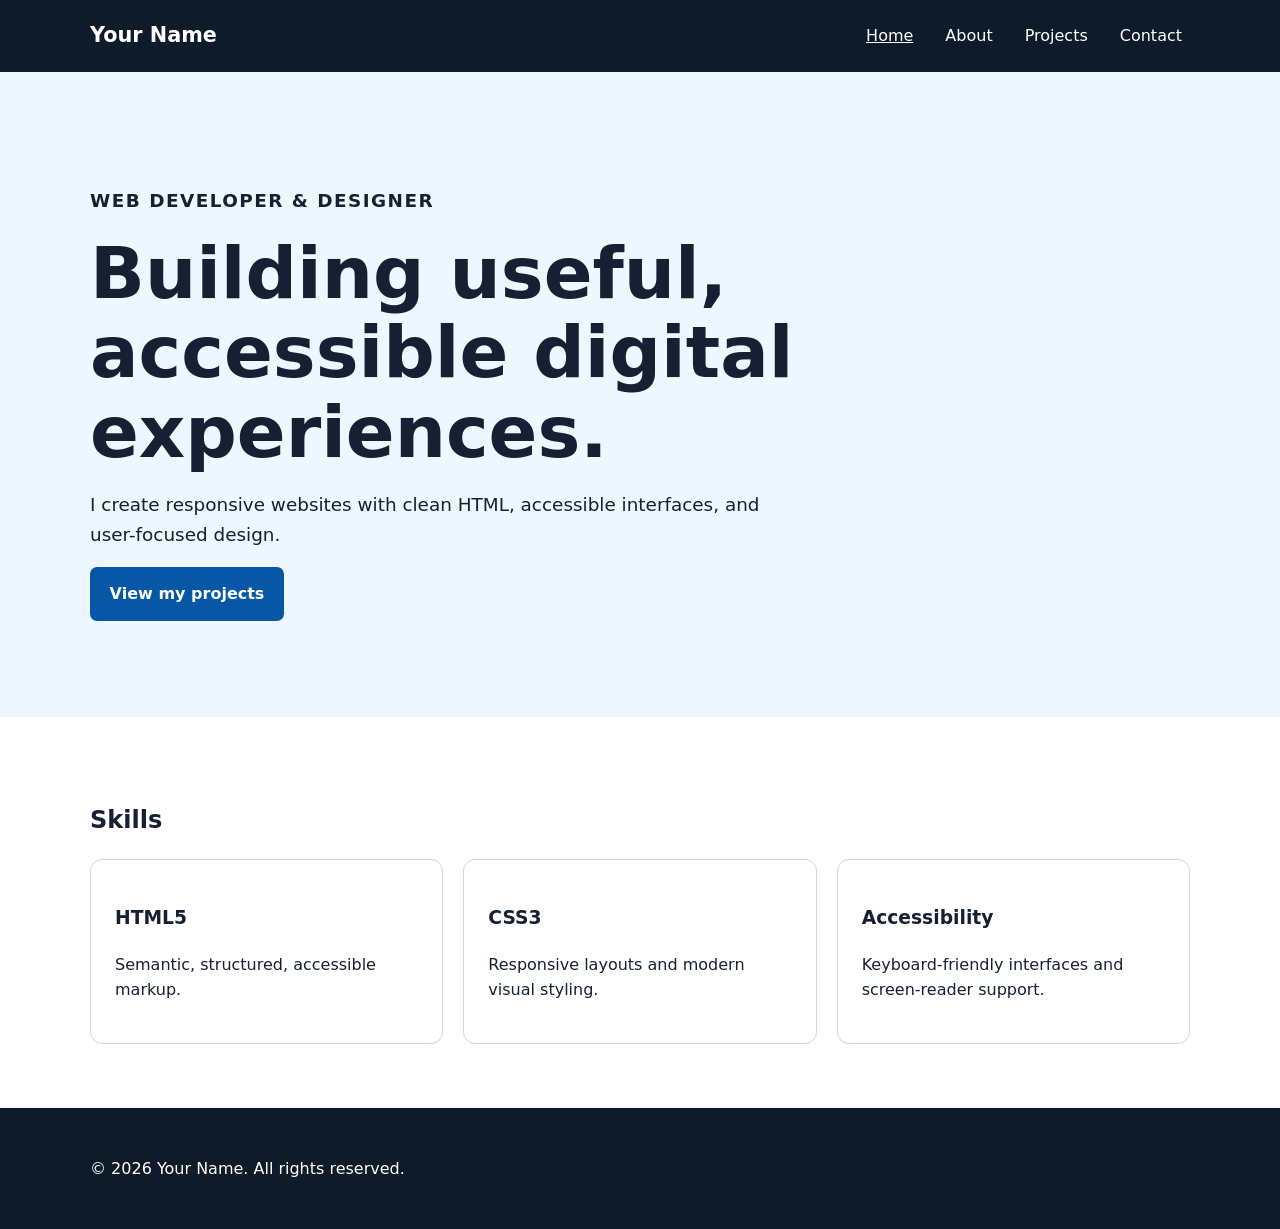
<file: index.html>
<!doctype html>
<html lang="en">
<head>
  <meta charset="utf-8">
  <meta name="viewport" content="width=device-width, initial-scale=1">
  <meta name="description" content="Accessible personal portfolio website showcasing skills, projects, and contact information.">
  <meta name="author" content="Your Name">
  <title>Your Name | Portfolio</title>
  <link rel="stylesheet" href="styles.css">
</head>
<body>
<a class="skip-link" href="#main-content">Skip to main content</a>
<header class="site-header">
  <div class="container">
    <a class="logo" href="index.html" aria-label="Your Name home">Your Name</a>
    <nav aria-label="Primary navigation">
      <ul>
        <li><a aria-current="page" href="index.html">Home</a></li>
        <li><a href="about.html">About</a></li>
        <li><a href="projects.html">Projects</a></li>
        <li><a href="contact.html">Contact</a></li>
      </ul>
    </nav>
  </div>
</header>

<main id="main-content">
  <section class="hero" aria-labelledby="hero-title">
    <div class="container">
      <p class="eyebrow">Web Developer &amp; Designer</p>
      <h1 id="hero-title">Building useful, accessible digital experiences.</h1>
      <p>I create responsive websites with clean HTML, accessible interfaces, and user-focused design.</p>
      <a class="button" href="projects.html">View my projects</a>
    </div>
  </section>

  <section class="section" aria-labelledby="skills-title">
    <div class="container">
      <h2 id="skills-title">Skills</h2>
      <div class="cards">
        <article class="card"><h3>HTML5</h3><p>Semantic, structured, accessible markup.</p></article>
        <article class="card"><h3>CSS3</h3><p>Responsive layouts and modern visual styling.</p></article>
        <article class="card"><h3>Accessibility</h3><p>Keyboard-friendly interfaces and screen-reader support.</p></article>
      </div>
    </div>
  </section>
</main>

<footer class="site-footer">
  <div class="container"><p>&copy; 2026 Your Name. All rights reserved.</p></div>
</footer>
</body>
</html>
</file>
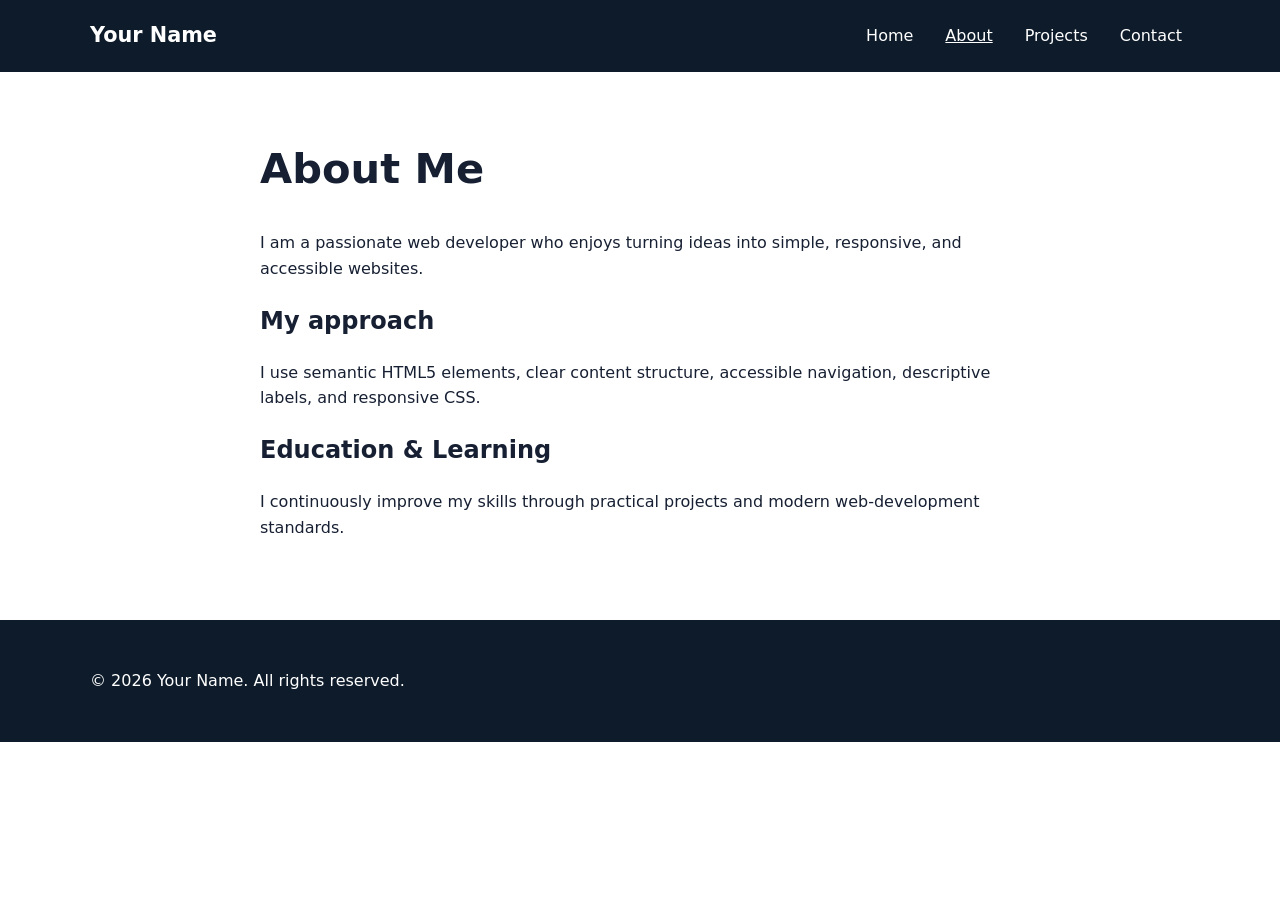
<file: about.html>
<!doctype html>
<html lang="en">
<head>
  <meta charset="utf-8">
  <meta name="viewport" content="width=device-width, initial-scale=1">
  <meta name="description" content="Learn more about Your Name, a web developer focused on accessible and semantic websites.">
  <title>About | Your Name</title>
  <link rel="stylesheet" href="styles.css">
</head>
<body>
<a class="skip-link" href="#main-content">Skip to main content</a>
<header class="site-header"><div class="container">
  <a class="logo" href="index.html">Your Name</a>
  <nav aria-label="Primary navigation"><ul>
    <li><a href="index.html">Home</a></li><li><a aria-current="page" href="about.html">About</a></li>
    <li><a href="projects.html">Projects</a></li><li><a href="contact.html">Contact</a></li>
  </ul></nav>
</div></header>

<main id="main-content" class="section">
  <div class="container narrow">
    <h1>About Me</h1>
    <p>I am a passionate web developer who enjoys turning ideas into simple, responsive, and accessible websites.</p>
    <section aria-labelledby="approach-title">
      <h2 id="approach-title">My approach</h2>
      <p>I use semantic HTML5 elements, clear content structure, accessible navigation, descriptive labels, and responsive CSS.</p>
    </section>
    <section aria-labelledby="education-title">
      <h2 id="education-title">Education &amp; Learning</h2>
      <p>I continuously improve my skills through practical projects and modern web-development standards.</p>
    </section>
  </div>
</main>

<footer class="site-footer"><div class="container"><p>&copy; 2026 Your Name. All rights reserved.</p></div></footer>
</body>
</html>
</file>
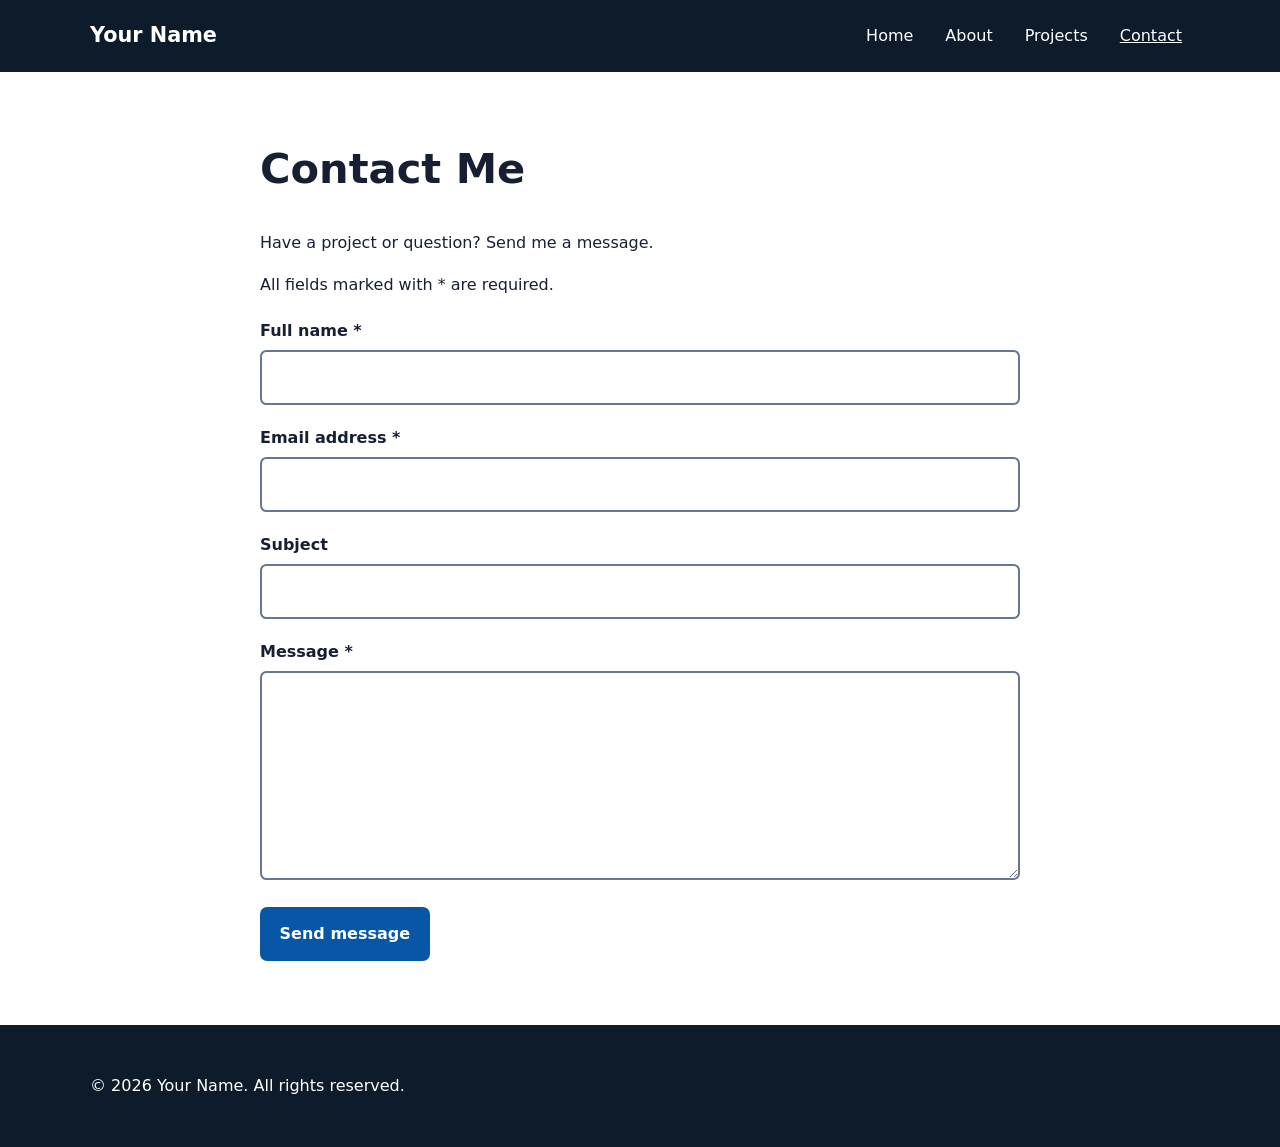
<file: contact.html>
<!doctype html>
<html lang="en">
<head>
  <meta charset="utf-8">
  <meta name="viewport" content="width=device-width, initial-scale=1">
  <meta name="description" content="Contact Your Name.">
  <title>Contact | Your Name</title>
  <link rel="stylesheet" href="styles.css">
</head>
<body>
<a class="skip-link" href="#main-content">Skip to main content</a>
<header class="site-header"><div class="container">
  <a class="logo" href="index.html">Your Name</a>
  <nav aria-label="Primary navigation"><ul>
    <li><a href="index.html">Home</a></li><li><a href="about.html">About</a></li>
    <li><a href="projects.html">Projects</a></li><li><a aria-current="page" href="contact.html">Contact</a></li>
  </ul></nav>
</div></header>

<main id="main-content" class="section">
  <div class="container narrow">
    <h1>Contact Me</h1>
    <p>Have a project or question? Send me a message.</p>
    <form action="#" method="post" aria-describedby="form-help">
      <p id="form-help">All fields marked with <span aria-hidden="true">*</span> are required.</p>

      <div class="form-group">
        <label for="name">Full name <span aria-hidden="true">*</span></label>
        <input id="name" name="name" type="text" autocomplete="name" required aria-required="true">
      </div>

      <div class="form-group">
        <label for="email">Email address <span aria-hidden="true">*</span></label>
        <input id="email" name="email" type="email" autocomplete="email" required aria-required="true">
      </div>

      <div class="form-group">
        <label for="subject">Subject</label>
        <input id="subject" name="subject" type="text">
      </div>

      <div class="form-group">
        <label for="message">Message <span aria-hidden="true">*</span></label>
        <textarea id="message" name="message" rows="7" required aria-required="true"></textarea>
      </div>

      <button class="button" type="submit">Send message</button>
    </form>
  </div>
</main>

<footer class="site-footer"><div class="container"><p>&copy; 2026 Your Name. All rights reserved.</p></div></footer>
</body>
</html>
</file>
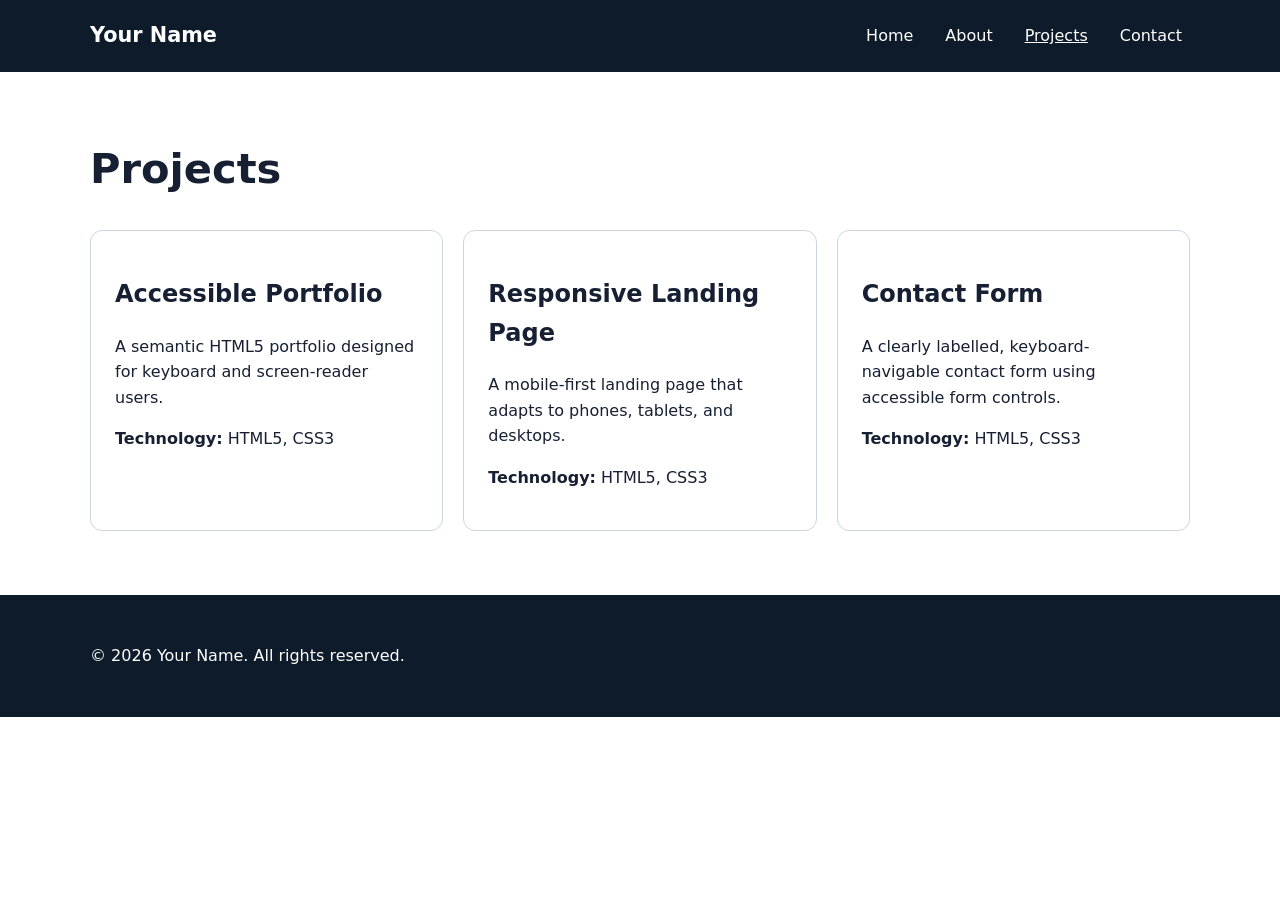
<file: projects.html>
<!doctype html>
<html lang="en">
<head>
  <meta charset="utf-8">
  <meta name="viewport" content="width=device-width, initial-scale=1">
  <meta name="description" content="Portfolio projects created by Your Name.">
  <title>Projects | Your Name</title>
  <link rel="stylesheet" href="styles.css">
</head>
<body>
<a class="skip-link" href="#main-content">Skip to main content</a>
<header class="site-header"><div class="container">
  <a class="logo" href="index.html">Your Name</a>
  <nav aria-label="Primary navigation"><ul>
    <li><a href="index.html">Home</a></li><li><a href="about.html">About</a></li>
    <li><a aria-current="page" href="projects.html">Projects</a></li><li><a href="contact.html">Contact</a></li>
  </ul></nav>
</div></header>

<main id="main-content" class="section">
  <div class="container">
    <h1>Projects</h1>
    <div class="cards">
      <article class="card">
        <h2>Accessible Portfolio</h2>
        <p>A semantic HTML5 portfolio designed for keyboard and screen-reader users.</p>
        <p><strong>Technology:</strong> HTML5, CSS3</p>
      </article>
      <article class="card">
        <h2>Responsive Landing Page</h2>
        <p>A mobile-first landing page that adapts to phones, tablets, and desktops.</p>
        <p><strong>Technology:</strong> HTML5, CSS3</p>
      </article>
      <article class="card">
        <h2>Contact Form</h2>
        <p>A clearly labelled, keyboard-navigable contact form using accessible form controls.</p>
        <p><strong>Technology:</strong> HTML5, CSS3</p>
      </article>
    </div>
  </div>
</main>

<footer class="site-footer"><div class="container"><p>&copy; 2026 Your Name. All rights reserved.</p></div></footer>
</body>
</html>
</file>
<file: styles.css>
* { box-sizing: border-box; }
html { scroll-behavior: smooth; }
body {
  margin: 0;
  font-family: system-ui, -apple-system, BlinkMacSystemFont, "Segoe UI", sans-serif;
  line-height: 1.6;
  color: #172033;
  background: #fff;
}
a { color: #0757a6; }
a:focus-visible, button:focus-visible, input:focus-visible, textarea:focus-visible {
  outline: 3px solid #f4a300;
  outline-offset: 3px;
}
.container { width: min(1100px, 92%); margin-inline: auto; }
.narrow { max-width: 760px; }
.site-header { background: #0d1b2a; color: #fff; }
.site-header .container {
  min-height: 72px;
  display: flex;
  align-items: center;
  justify-content: space-between;
  gap: 1rem;
}
.logo { color: #fff; font-weight: 800; font-size: 1.3rem; text-decoration: none; }
nav ul { list-style: none; display: flex; gap: 1rem; margin: 0; padding: 0; }
nav a { color: #fff; text-decoration: none; padding: .5rem; border-radius: .3rem; }
nav a:hover, nav a[aria-current="page"] { text-decoration: underline; }
.skip-link {
  position: absolute; left: 1rem; top: -100px; background: #fff; color: #000;
  padding: .75rem 1rem; z-index: 100;
}
.skip-link:focus { top: 1rem; }
.hero { padding: 6rem 0; background: #eef6ff; }
.hero h1 { max-width: 800px; font-size: clamp(2.2rem, 6vw, 4.5rem); line-height: 1.1; margin: .4rem 0 1rem; }
.hero p { max-width: 700px; font-size: 1.15rem; }
.eyebrow { font-weight: 700; text-transform: uppercase; letter-spacing: .08em; }
.section { padding: 4rem 0; }
.section h1 { font-size: 2.6rem; margin-top: 0; }
.cards { display: grid; grid-template-columns: repeat(3, 1fr); gap: 1.25rem; }
.card { border: 1px solid #ccd6e0; border-radius: .75rem; padding: 1.5rem; background: #fff; }
.button {
  display: inline-block; border: 2px solid #0757a6; border-radius: .45rem;
  background: #0757a6; color: #fff; padding: .75rem 1.1rem;
  font: inherit; font-weight: 700; text-decoration: none; cursor: pointer;
}
.button:hover { filter: brightness(.9); }
.form-group { margin: 1.25rem 0; }
label { display: block; font-weight: 700; margin-bottom: .4rem; }
input, textarea {
  width: 100%; padding: .8rem; border: 2px solid #67788a; border-radius: .4rem;
  font: inherit; color: #172033; background: #fff;
}
.site-footer { padding: 2rem 0; background: #0d1b2a; color: #fff; }
@media (max-width: 700px) {
  .site-header .container { align-items: flex-start; flex-direction: column; padding: 1rem 0; }
  nav ul { flex-wrap: wrap; }
  .cards { grid-template-columns: 1fr; }
  .hero { padding: 4rem 0; }
}
@media (prefers-reduced-motion: reduce) { html { scroll-behavior: auto; } }
</file>
